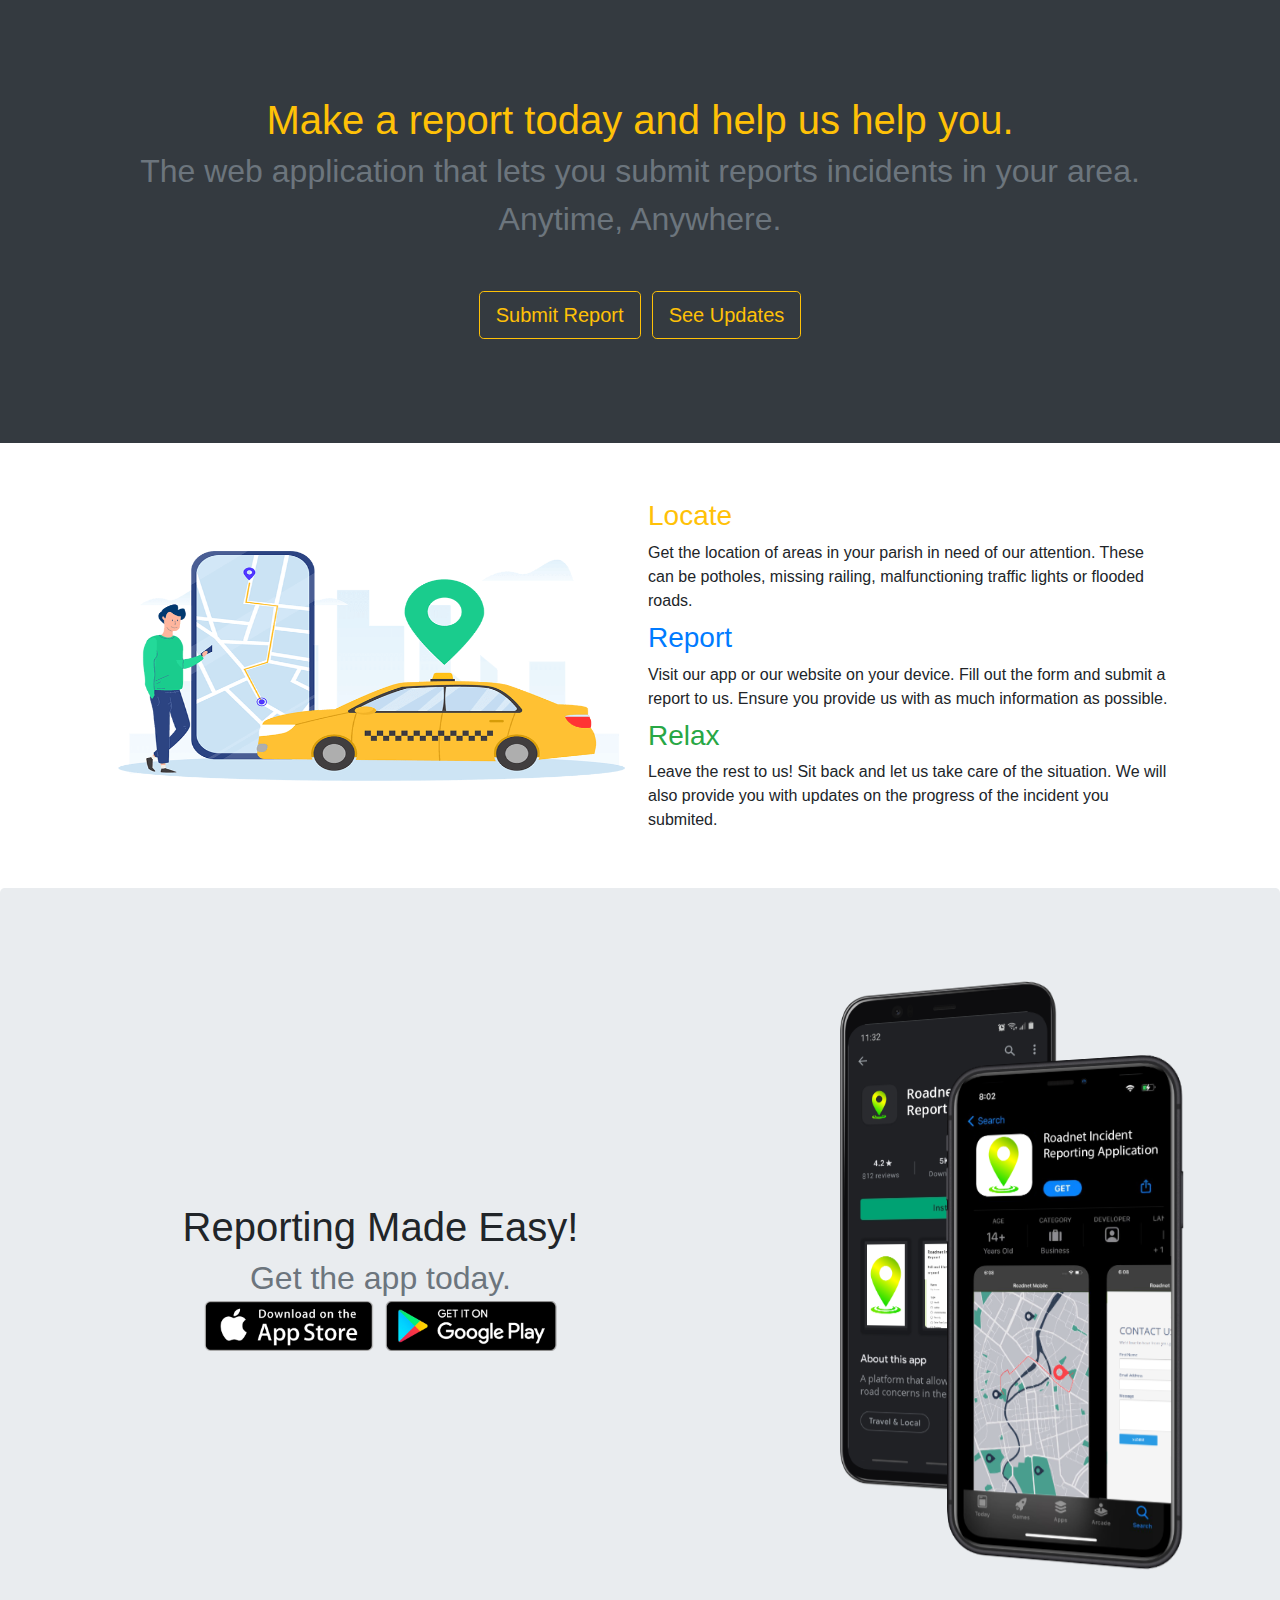
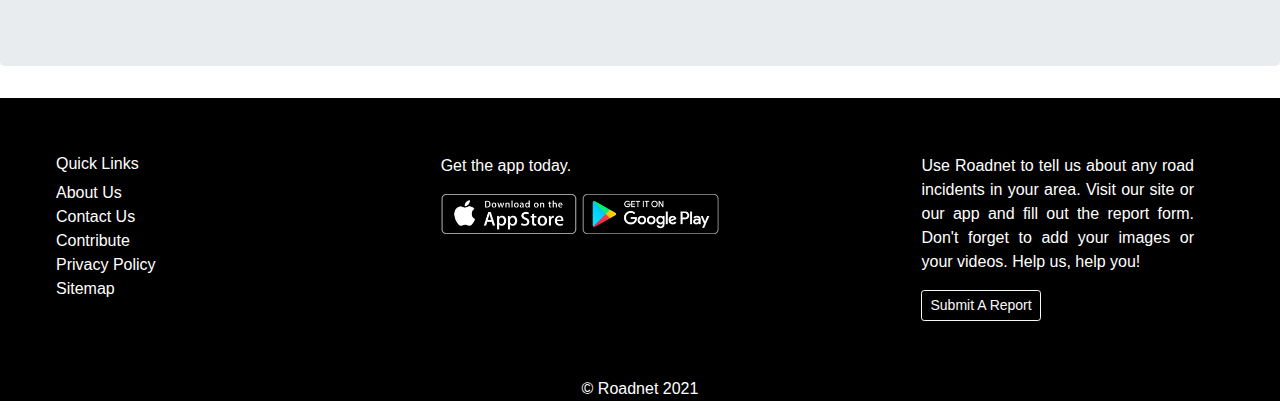
<file: roadnetwebsite/landing.html>
<!DOCTYPE html>
<html lang="en">
<head>
    <meta charset="UTF-8">
    <meta http-equiv="X-UA-Compatible" content="IE=edge">
    <meta name="viewport" content="width=device-width, initial-scale=1.0">
    <title>Document</title>
    <link rel="stylesheet" type="text/css" href="css\style.css">
    <link rel="stylesheet" href="https://maxcdn.bootstrapcdn.com/bootstrap/4.0.0/css/bootstrap.min.css" integrity="sha384-Gn5384xqQ1aoWXA+058RXPxPg6fy4IWvTNh0E263XmFcJlSAwiGgFAW/dAiS6JXm" crossorigin="anonymous">
    <link rel="stylesheet" href="https://cdnjs.cloudflare.com/ajax/libs/font-awesome/4.7.0/css/font-awesome.min.css">

    <link rel="stylesheet" href="https://maxcdn.bootstrapcdn.com/bootstrap/4.5.0/css/bootstrap.min.css">
    <script src="https://ajax.googleapis.com/ajax/libs/jquery/3.5.1/jquery.min.js"></script>
    <script src="https://cdnjs.cloudflare.com/ajax/libs/popper.js/1.14.7/umd/popper.min.js"></script>
    <script src="https://maxcdn.bootstrapcdn.com/bootstrap/4.5.0/js/bootstrap.min.js"></script>
    

</head>
<body>
    <div class="container-fluid p-5 h-100  bg-dark text-warning text-center">
        <h1 class="p-5"> 
            Make a report today and help us help you.<br>
           <small class="text-muted">The web application that lets you submit reports incidents in your area. <br>
                Anytime, Anywhere. </small> <br>
           <br>
           <button type="button" class="btn btn-outline-warning btn-lg">Submit Report</button>
           <button type="button" class="btn btn-outline-warning btn-lg">See Updates</button>
           
           <br>
       </h1>
    </div>

      <div class="container p-5 ">
       
        <div class="row">
            <div class="col-12 col-sm-12 col-md-12  col-lg-6 col-xl-6 d-flex justify-content-center align-items-center ">
               <img src="images/about.png" height="230vh" width="100%">
            </div>
            
            <div class="col-12 col-sm-12 col-md-12 col-lg-6 col-xl-6 d-flex justify-content-center">

               <div class="row p-1" >
                   <div class="d-flex flex-column flex-wrap col-12  col-md-12  col-lg-12 p-1  ">
                       <h3 class="text-warning"> Locate</h3>
                       Get the location of areas in your parish in need of our attention. These can be potholes, missing railing, malfunctioning traffic lights or flooded roads. 
                       
                   </div>
                   
                   <div class="d-flex flex-column flex-wrap col-12  col-md-12  col-lg-12  p-1">
                       <h3 class="text-primary">Report</h3>
                       Visit our app or our website on your device. Fill out the form and submit a report to us. Ensure you provide us with as much information as possible.
                   </div>

                   <div class="d-flex flex-column flex-wrap col-12  col-md-12  col-lg-12 p-1">
                       <h3 class="text-success">Relax</h3>
                       Leave the rest to us! Sit back and let us take care of the situation. We will also provide you with updates on the progress of the incident you submited.
                   </div>
               </div>

           </div>
       </div>
   </div>     
    <div class="jumbotron ">

      <div class="row">
        <div class="mt-2 col-12 col-sm-12 col-md-5 col-lg-7 col-xl-7 d-flex justify-content-center align-items-center text-center">
           
            
              <h1> 
                 Reporting Made Easy!<br>
                <small class="text-muted">Get the app today.</small>
                <br>
                <img src="images/apple2.png" height="50px">
                <img src="images/google4.png" height="50px">
                
                <br>
            </h1>
             
        </div>

        <div class="col-12 col-sm-12 col-md-7 col-lg-5 col-xl-5 d-flex justify-content-center  ">
            <img src="images/phone.png" height="650vh" class="turn ">

        </div>
    </div>
</div>


   
    <div class="container-fluid black col-lg-12">
        <div class="row col-12 p-5 col-lg-12 ">
            <div class="col-12 col-md-4 col-lg-4 p-2">
                            
                            <ul class="footer pl-0">
                            <h6 class=" text-white">Quick Links</h6>
                            <li><a href="">About Us</a></li>
                            <li><a href="#">Contact Us</a></li>
                            <li><a href="#">Contribute</a></li>
                            <li><a href="#">Privacy Policy</a></li>
                            <li><a href="#">Sitemap</a></li>
                            </ul>
                        </div>
           
           <div class="col-12 col-md-4 col-lg-5 p-2">
               
                <p class="text-white">Get the app today.</p>
                            
                <img src="images/apple2.png" height="40px" >
                <img src="images/google4.png" height="40px" >
            
                
            </div>
            
            <div class="col-12 col-md-4 col-lg-3 p-2 text-justify">
                <p class="text-white">
                    Use Roadnet to tell us about any road incidents in your area. Visit our site or our app and fill out the report form. Don't forget to add your images or your videos. Help us, help you!
                    <br>
                </p>
                <button type="button" class="btn btn-outline-light btn-sm ">Submit A Report</button>

                <!--<img src="images/logo.png" class="img fluid col-12 col-lg-7 col-xl-7">
                <br> <br>-->
                <!--<h4> <small class="lead col-12">Reporting Made Easy</small></h4>-->
            </div>

            

            
                
            </div>
        </div>
      
    </div>
    <div class="container-fluid black text-white text-center">
        <p> &copy; Roadnet 2021</p>
      </div>
</div>
</body>
</html>
</file>
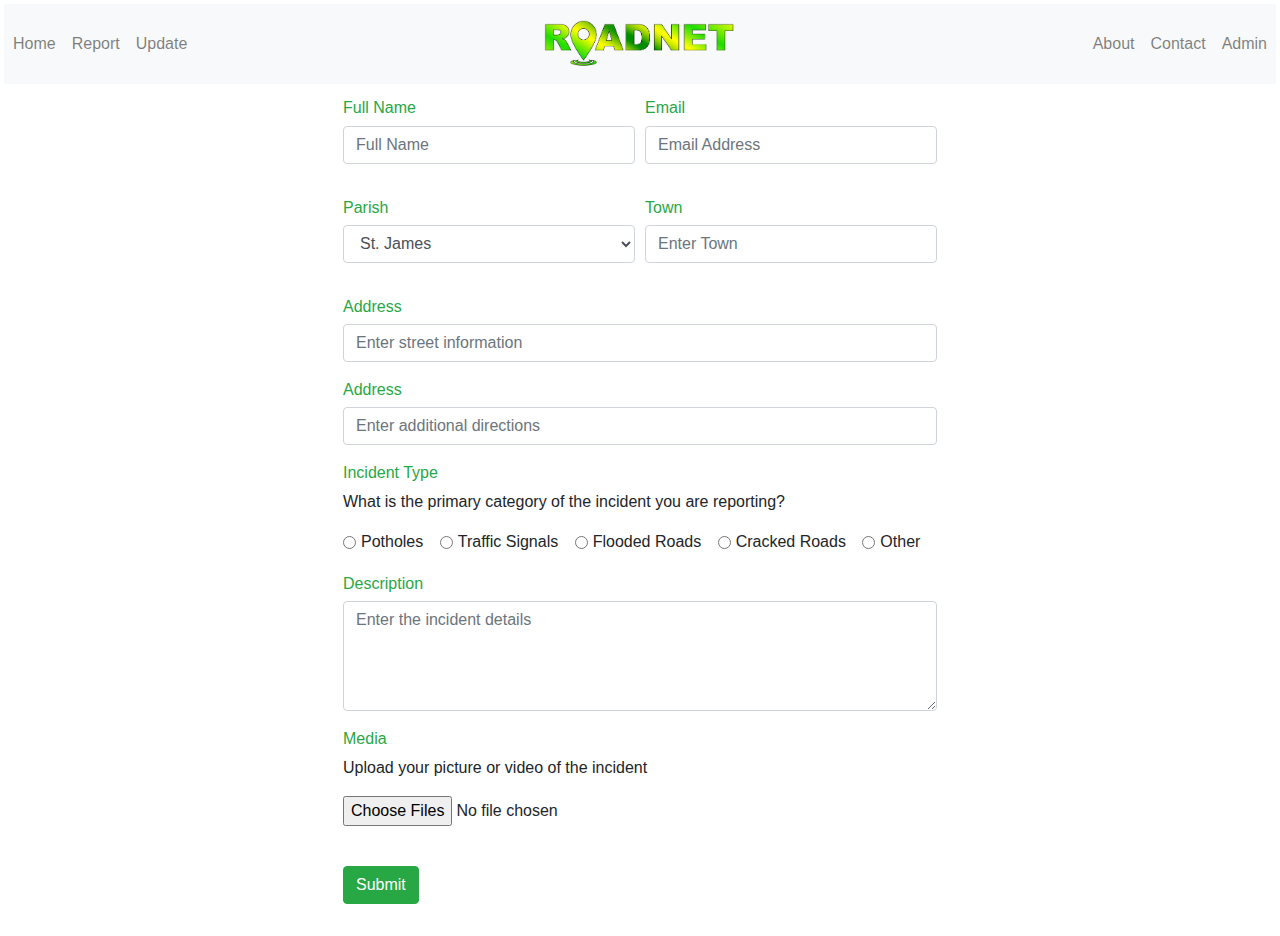
<file: roadnetwebsite/report.html>
<!DOCTYPE html>
<!doctype html>
<html lang="en">

<head>
  <!-- Required meta tags -->
  <meta charset="utf-8">
  <meta name="viewport" content="width=device-width, initial-scale=1, shrink-to-fit=no">

  <!-- Bootstrap CSS -->
  <!-- Latest compiled and minified CSS -->
  <link rel="stylesheet" href="https://maxcdn.bootstrapcdn.com/bootstrap/4.5.2/css/bootstrap.min.css">

  <!-- jQuery library -->
  <script src="https://ajax.googleapis.com/ajax/libs/jquery/3.5.1/jquery.min.js"></script>

  <!-- Popper JS -->
  <script src="https://cdnjs.cloudflare.com/ajax/libs/popper.js/1.16.0/umd/popper.min.js"></script>

  <!-- Latest compiled JavaScript -->
  <script src="https://maxcdn.bootstrapcdn.com/bootstrap/4.5.2/js/bootstrap.min.js"></script>

  <title>Report Page</title>
 
  <link rel="stylesheet" type="text/css" href="css\style.css">

</head>

<body>

  <nav class="nav bg-light p-2 m-1 navbar-expand-lg navbar-light" >
    <button id="button" class="navbar-toggler">
        <span class="navbar-toggler-icon"></span>
      </button>

    <div class="row navbar-collapse collapse" id="navbar">
        
        <div class="col-6 p-2  offset-3 offset-lg-0 col-lg-2 order-1 order-lg-2">
            <img src="images\logo.png" class="img-fluid">
        </div>

        <div class="navbar-nav p-2  col-12 col-lg-5 d-flex order-lg-1 order-2">
            <a href="#" class="nav-link text-center">Home</a>
            <a href="#" class="nav-link text-center">Report</a>
            <a href="#" class="nav-link text-center">Update</a>
        </div>


        <div class="navbar-nav p-2 col-12   col-lg-5 d-flex justify-content-end order-3">
            <a href="#" class="nav-link text-center">About</a>
            <a href="#" class="nav-link text-center">Contact</a>
            <a href="#" class="nav-link text-center">Admin</a>
        </div>
    </div>

</nav>


  <!-- Form --> <!-- col-lg-8 mx-auto-->
  <form class="main-form col-10 col-sm-10 col-md-8 col-lg-6 col-xl-6 mx-auto " action="/action_page.php" >

    <div class="form-row p-2">

      <div class="form-group col-md-6">
        <label class="h6 text-success" for="fullname">Full Name</label>
        <div class="">
        <input type="text" class="form-control" id="fullname" placeholder="Full Name" required>
      </div>
      </div>

      <div class="form-group col-md-6">
        <label class="h6 text-success" for="email">Email</label>
        <input type="email" class="form-control" id="email" placeholder="Email Address" required>
      </div>
    </div>

    <div class="form-row p-2">

      <div class="form-group col-md-6">
        
          <label class="h6 text-success" for="parish">Parish</label>
          <div class="">
            <select name="parish" id="parish" class="form-control" required>
    
              <option>St. James</option>
              <option>Trelawny</option>
              <option>Westmoreland</option>
              <option>Hanover</option>
              <option>St. Elizabeth</option>
              <option>St. Catherine</option>
              <option>St. Mary</option>
              <option>St. Ann</option>
              <option>Manchester</option>
              <option>Clarendon</option>
              <option>Kingston</option>
              <option>St. Andrew</option>
              <option>Portland</option>
              <option>St. Thomas</option>
    
            </select>
          </div>
        
      </div>

      <div class="form-group col-md-6">
        <label class="h6 text-success" for="town">Town</label>
      <div class="">
        <input type="text" class="form-control" id="town" placeholder="Enter Town" required>
      </div>
      </div>
    </div>

    

   
    <!-- GPS
    <div class="">
      <label class="" for="gps">GPS co-ordinates:</label>
      <div class="">
        <input type="text" class="form-control" id="gps" placeholder="Enter Co-ordinate of Location">
      </div>
    </div> -->

    <!-- Address 1 -->
    <div class="p-2 col-12">
      <label class="h6 text-success" for="pwd">Address</label>
      <div class="">
        <input type="text" class="form-control" id="address1" placeholder="Enter street information " required>
      </div>
    </div>

    <!-- Address 2 -->
    <div class="p-2 col-12">
      <label class="h6 text-success" for="pwd">Address</label>
      <div class="">
        <input type="text" class="form-control" id="address2" placeholder="Enter additional directions" required>
      </div>
    </div>

    <!--Type-->
    <div class="p-2 col-12">
      <label class="h6 text-success" for="pwd" >Incident Type</label>
      <p> What is the primary category of the incident you are reporting?</p>
      <div class="" required>

          <div class="form-check form-check-inline">
            <input class="form-check-input" type="radio" name="inlineRadioOptions" id="inlineRadio1" value="option1">
            <label class="form-check-label" for="inlineRadio1">Potholes</label>
          </div>

          <div class="form-check form-check-inline">
            <input class="form-check-input" type="radio" name="inlineRadioOptions" id="inlineRadio2" value="option2">
            <label class="form-check-label" for="inlineRadio2">Traffic Signals</label>
          </div>

          <div class="form-check form-check-inline">
            <input class="form-check-input" type="radio" name="inlineRadioOptions" id="inlineRadio3" value="option3">
            <label class="form-check-label" for="inlineRadio3">Flooded Roads</label>
          </div>

          <div class="form-check form-check-inline">
            <input class="form-check-input" type="radio" name="inlineRadioOptions" id="inlineRadio3" value="option3">
            <label class="form-check-label" for="inlineRadio3">Cracked Roads</label>
          </div>

          <div class="form-check form-check-inline">
            <input class="form-check-input" type="radio" name="inlineRadioOptions" id="inlineRadio3" value="option3">
            <label class="form-check-label" for="inlineRadio3">Other</label>
          </div>
    </div>
    </div>

    <!-- Description -->
    <div class="p-2 col-12">
      <label class="h6 text-success" for="pwd">Description</label>
      <div class="">
        <textarea class="form-control" id="description" rows="4" placeholder="Enter the incident details" required></textarea>
      </div>
    </div>

    


    <!-- Media -->
    <div class="p-2 col-12">
      <label class="h6 text-success" for="media">Media</label>
      <p>Upload your picture or video of the incident </p>
      <div class="">
        <input type="file" id="media" multiple required>
      </div>
    </div>
    

    <br>
    <!-- Submit Button -->
    <div class="p-2 col-12">
      <div class="">
        <button type="submit" class="btn btn-success">Submit</button>
      </div>
    </div>
    
    <br>

  </form>
</div>

  <!-- Optional JavaScript -->
  <!-- jQuery first, then Popper.js, then Bootstrap JS -->
  <script src="https://code.jquery.com/jquery-3.3.1.slim.min.js"
    integrity="sha384-q8i/X+965DzO0rT7abK41JStQIAqVgRVzpbzo5smXKp4YfRvH+8abtTE1Pi6jizo"
    crossorigin="anonymous"></script>
  <script src="https://cdnjs.cloudflare.com/ajax/libs/popper.js/1.14.7/umd/popper.min.js"
    integrity="sha384-UO2eT0CpHqdSJQ6hJty5KVphtPhzWj9WO1clHTMGa3JDZwrnQq4sF86dIHNDz0W1"
    crossorigin="anonymous"></script>
  <script src="https://stackpath.bootstrapcdn.com/bootstrap/4.3.1/js/bootstrap.min.js"
    integrity="sha384-JjSmVgyd0p3pXB1rRibZUAYoIIy6OrQ6VrjIEaFf/nJGzIxFDsf4x0xIM+B07jRM"
    crossorigin="anonymous"></script>
</body>

</html>
</file>
